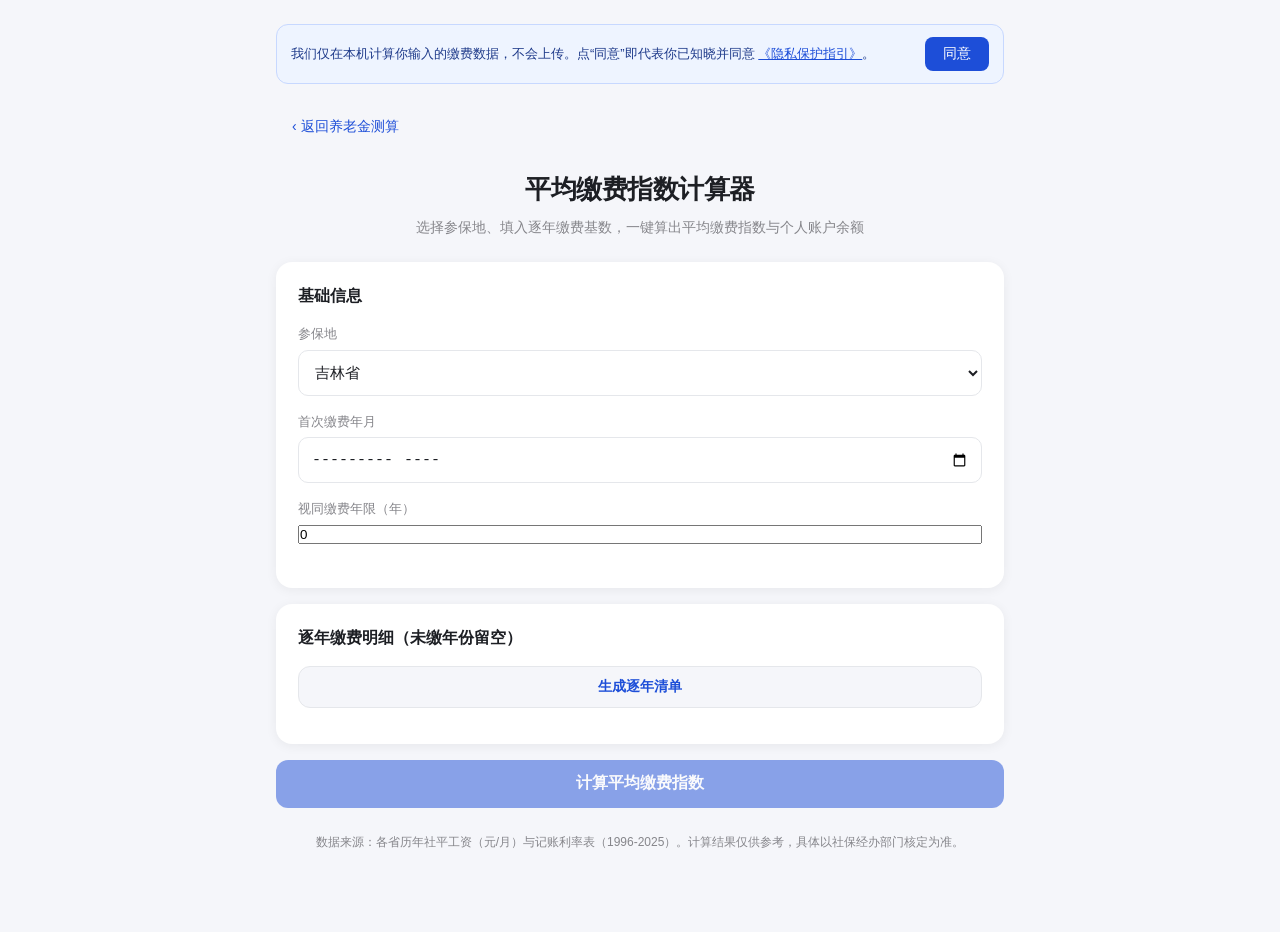
<file: index.html>
<!DOCTYPE html>
<html lang="zh-CN">
<head>
<meta charset="UTF-8">
<meta name="viewport" content="width=device-width, initial-scale=1.0">
<title>平均缴费指数计算器 | 养老金计算平台</title>
<link rel="stylesheet" href="style.css">
</head>
<body>
<div class="container">

  <!-- 隐私合规同意条幅（P0-3）：同意前禁用计算 -->
  <div id="privacyBar" class="privacy-bar" style="display:none">
    <span class="privacy-text">
      我们仅在本机计算你输入的缴费数据，不会上传。点“同意”即代表你已知晓并同意
      <a href="privacy.html" target="_blank" rel="noopener">《隐私保护指引》</a>。
    </span>
    <button class="btn-privacy" id="privacyAgree" type="button">同意</button>
  </div>

  <div style="max-width:760px;margin:0 auto;padding:14px 16px 0">
    <a href="../" style="color:#1d4ed8;font-size:14px;text-decoration:none">‹ 返回养老金测算</a>
  </div>

  <header class="header">
    <h1>平均缴费指数计算器</h1>
    <p>选择参保地、填入逐年缴费基数，一键算出平均缴费指数与个人账户余额</p>
  </header>

  <!-- 基础信息 -->
  <section class="card">
    <div class="card-title">基础信息</div>
    <div class="field">
      <label>参保地</label>
      <select id="province"></select>
      <div class="warn" id="gapHint" style="display:none"></div>
    </div>
    <div class="field">
      <label>首次缴费年月</label>
      <input type="month" id="startDate" min="1990-01">
    </div>
    <div class="field">
      <label>视同缴费年限（年）</label>
      <input type="number" id="deemedYears" min="0" max="40" step="1" value="0" placeholder="如 10（仅部分省份纳入指数）">
      <div class="hint" id="deemedHint"></div>
    </div>
    <div class="field" id="deemedStartField" style="display:none">
      <label>视同起始年</label>
      <input type="number" id="deemedStartYear" min="1970" max="2025" step="1" value="1990" placeholder="如 1990（浙/苏/赣分段取值用）">
      <div class="hint" id="deemedStartHint"></div>
    </div>
    <div class="field" id="gdCityField" style="display:none">
      <label>广东参保城市</label>
      <select id="gdCity">
        <option value="">全省（默认 D=1.000）</option>
        <option value="广州">广州市（D=1.191）</option>
        <option value="深圳">深圳市（D=1.529，独立社平）</option>
        <option value="珠海">珠海市（D=1.389）</option>
        <option value="汕头">汕头市（D=0.821）</option>
        <option value="韶关">韶关市（D=0.836）</option>
        <option value="河源">河源市（D=0.512）</option>
        <option value="梅州">梅州市（D=0.638）</option>
        <option value="惠州">惠州市（D=0.961）</option>
        <option value="汕尾">汕尾市（D=0.584）</option>
        <option value="东莞">东莞市（D=1.169）</option>
        <option value="中山">中山市（D=0.963）</option>
        <option value="江门">江门市（D=1.066）</option>
        <option value="佛山">佛山市（D=1.304）</option>
        <option value="阳江">阳江市（D=0.678）</option>
        <option value="湛江">湛江市（D=0.742）</option>
        <option value="茂名">茂名市（D=0.712）</option>
        <option value="肇庆">肇庆市（D=0.761）</option>
        <option value="云浮">云浮市（D=0.902）</option>
        <option value="清远">清远市（D=0.725）</option>
        <option value="潮州">潮州市（D=0.602）</option>
        <option value="揭阳">揭阳市（D=0.546）</option>
      </select>
      <div class="hint" id="gdCityHint">广东省 1993 年底前视同缴费年限的“视同缴费指数(D)”按粤府函〔2021〕294号 查表；深圳用独立社平算分母。</div>
    </div>
  </section>

  <!-- 逐年缴费明细 -->
  <section class="card">
    <div class="card-title">逐年缴费明细（未缴年份留空）</div>
    <button class="btn-secondary" id="genBtn" type="button">生成逐年清单</button>
    <div id="yearlyWrap" style="display:none">
      <div class="tbl">
        <div class="tr th"><span class="c1">年份</span><span class="c2">月数</span><span class="c3">月均缴费基数</span></div>
        <div id="yearlyRows"></div>
      </div>
    </div>
  </section>

  <button class="btn-primary" id="calcBtn" type="button">计算平均缴费指数</button>

  <!-- 结果 -->
  <section class="card result" id="result" style="display:none">
    <div class="card-title">平均缴费工资指数</div>
    <div class="metric">
      <span class="m-label">本人平均缴费工资指数</span>
      <span class="m-value big" id="avgIndex">-</span>
    </div>
    <div class="metric">
      <span class="m-label">个人账户余额（估算）</span>
      <span class="m-value" id="accountBalance">-</span>
    </div>
    <div class="metric">
      <span class="m-label">累计缴费</span>
      <span class="m-value" id="totalMonths">-</span>
    </div>
    <div class="metric" id="transRow" style="display:none">
      <span class="m-label">过渡性养老金指数 (transIndex)</span>
      <span class="m-value" id="transIndex">-</span>
    </div>
    <div class="warn" id="gapNote" style="display:none"></div>
    <div class="warn" id="deemedNote" style="display:none"></div>

    <div class="card-title" style="margin-top:22px">逐年明细</div>
    <div class="tbl">
      <div class="tr th">
        <span class="c1">年份</span><span class="c2">月数</span><span class="c3">月均基数</span><span class="c4">指数</span><span class="c5">年末余额</span>
      </div>
      <div id="detailRows"></div>
    </div>
  </section>

  <p class="foot">数据来源：各省历年社平工资（元/月）与记账利率表（1996-2025）。计算结果仅供参考，具体以社保经办部门核定为准。</p>
</div>

<div id="toast" class="toast"></div>

<script src="provinces-index-data.js"></script>
<script src="calc-index.js"></script>
<script src="app.js"></script>
</body>
</html>
</file>
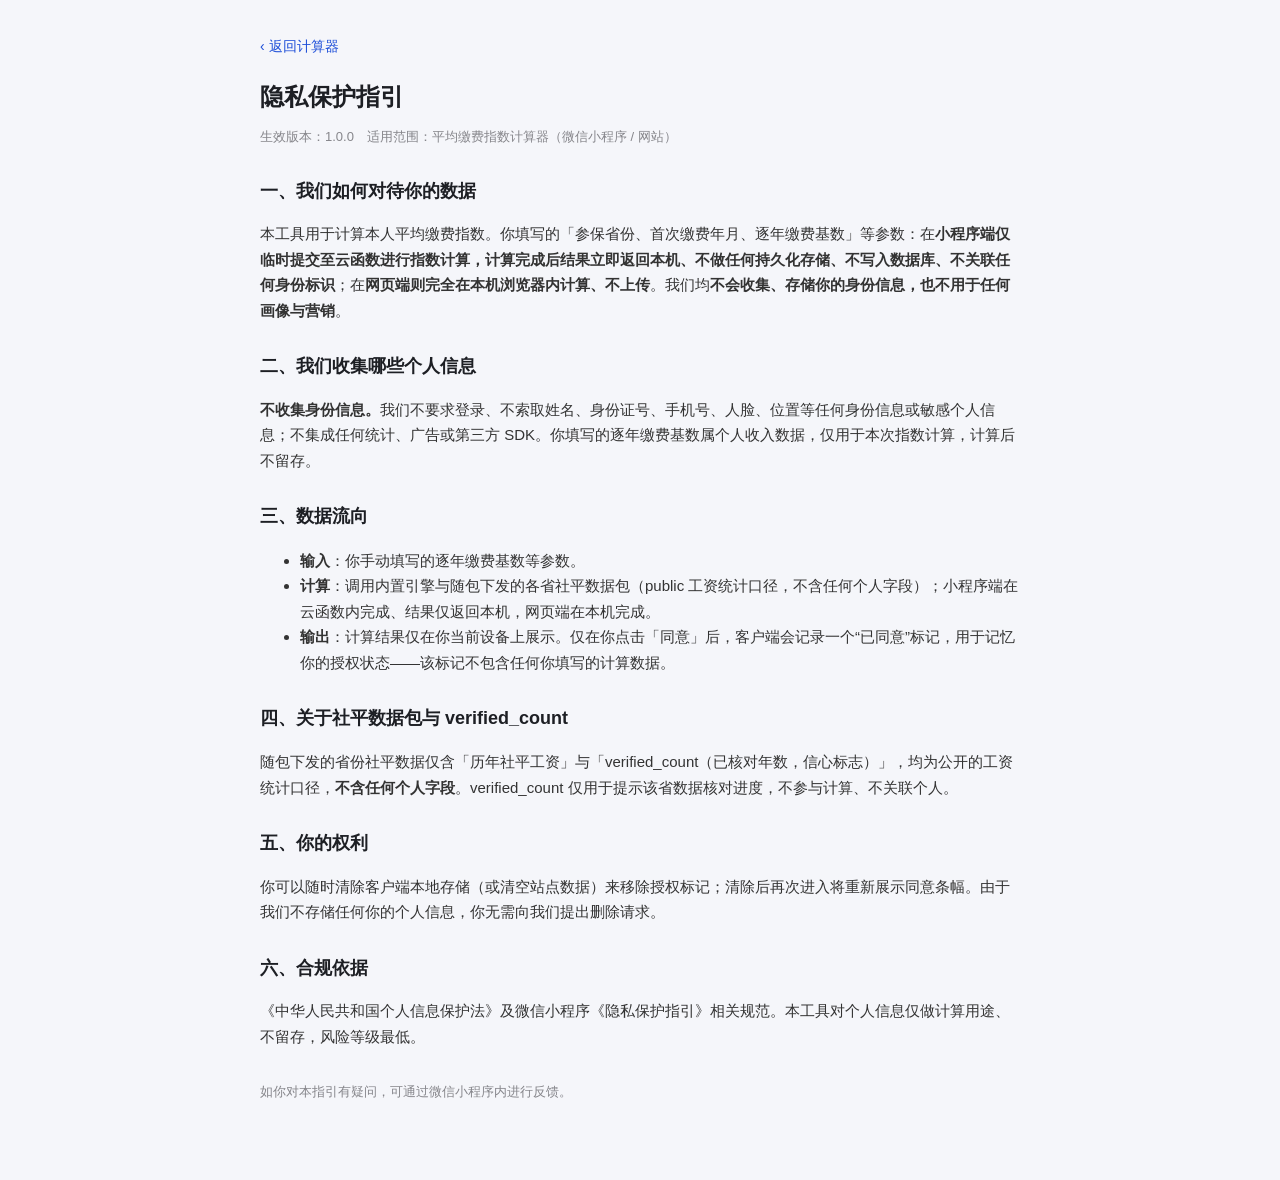
<file: privacy.html>
<!DOCTYPE html>
<html lang="zh-CN">
<head>
<meta charset="UTF-8">
<meta name="viewport" content="width=device-width, initial-scale=1.0">
<title>隐私保护指引 | 平均缴费指数计算器</title>
<style>
  body { font-family: -apple-system, BlinkMacSystemFont, 'Segoe UI', 'PingFang SC', 'Microsoft YaHei', sans-serif; background:#f5f6fa; color:#1d1f24; line-height:1.7; margin:0; }
  .wrap { max-width:760px; margin:0 auto; padding:32px 18px 64px; }
  h1 { font-size:24px; margin:0 0 8px; }
  h2 { font-size:18px; margin:28px 0 8px; }
  p, li { font-size:15px; color:#333; }
  a { color:#1d4ed8; }
  .meta { color:#86868b; font-size:13px; margin-bottom:8px; }
  .back { display:inline-block; margin-bottom:18px; color:#1d4ed8; text-decoration:none; font-size:14px; }
</style>
</head>
<body>
<div class="wrap">
  <a class="back" href="index.html">‹ 返回计算器</a>
  <h1>隐私保护指引</h1>
  <div class="meta">生效版本：1.0.0　适用范围：平均缴费指数计算器（微信小程序 / 网站）</div>

  <h2>一、我们如何对待你的数据</h2>
  <p>本工具用于计算本人平均缴费指数。你填写的「参保省份、首次缴费年月、逐年缴费基数」等参数：在<strong>小程序端仅临时提交至云函数进行指数计算，计算完成后结果立即返回本机、不做任何持久化存储、不写入数据库、不关联任何身份标识</strong>；在<strong>网页端则完全在本机浏览器内计算、不上传</strong>。我们均<strong>不会收集、存储你的身份信息，也不用于任何画像与营销</strong>。</p>

  <h2>二、我们收集哪些个人信息</h2>
  <p><strong>不收集身份信息。</strong>我们不要求登录、不索取姓名、身份证号、手机号、人脸、位置等任何身份信息或敏感个人信息；不集成任何统计、广告或第三方 SDK。你填写的逐年缴费基数属个人收入数据，仅用于本次指数计算，计算后不留存。</p>

  <h2>三、数据流向</h2>
  <ul>
    <li><strong>输入</strong>：你手动填写的逐年缴费基数等参数。</li>
    <li><strong>计算</strong>：调用内置引擎与随包下发的各省社平数据包（public 工资统计口径，不含任何个人字段）；小程序端在云函数内完成、结果仅返回本机，网页端在本机完成。</li>
    <li><strong>输出</strong>：计算结果仅在你当前设备上展示。仅在你点击「同意」后，客户端会记录一个“已同意”标记，用于记忆你的授权状态——该标记不包含任何你填写的计算数据。</li>
  </ul>

  <h2>四、关于社平数据包与 verified_count</h2>
  <p>随包下发的省份社平数据仅含「历年社平工资」与「verified_count（已核对年数，信心标志）」，均为公开的工资统计口径，<strong>不含任何个人字段</strong>。verified_count 仅用于提示该省数据核对进度，不参与计算、不关联个人。</p>

  <h2>五、你的权利</h2>
  <p>你可以随时清除客户端本地存储（或清空站点数据）来移除授权标记；清除后再次进入将重新展示同意条幅。由于我们不存储任何你的个人信息，你无需向我们提出删除请求。</p>

  <h2>六、合规依据</h2>
  <p>《中华人民共和国个人信息保护法》及微信小程序《隐私保护指引》相关规范。本工具对个人信息仅做计算用途、不留存，风险等级最低。</p>

  <p style="margin-top:32px;color:#86868b;font-size:13px">如你对本指引有疑问，可通过微信小程序内进行反馈。</p>
</div>
</body>
</html>
</file>
<file: style.css>
:root {
  --bg: #f5f6fa;
  --card: #ffffff;
  --text: #1d1f24;
  --sub: #86868b;
  --accent: #1d4ed8;
  --accent-dark: #1740b0;
  --border: #e5e7eb;
  --warn-bg: #fff7ed;
  --warn-text: #b45309;
  --radius: 16px;
  --shadow: 0 2px 12px rgba(0, 0, 0, .06);
}

* { margin: 0; padding: 0; box-sizing: border-box; }

body {
  font-family: -apple-system, BlinkMacSystemFont, 'Segoe UI', 'PingFang SC', 'Microsoft YaHei', sans-serif;
  background: var(--bg);
  color: var(--text);
  line-height: 1.5;
  min-height: 100vh;
}

.container { max-width: 760px; margin: 0 auto; padding: 24px 16px 80px; }

/* 隐私合规同意条幅（P0-3） */
.privacy-bar {
  display: flex; align-items: center; gap: 12px;
  background: #eef4ff; border: 1px solid #c7d8ff;
  color: #1e3a8a; border-radius: 12px;
  padding: 12px 14px; margin: 0 auto 16px; max-width: 760px;
  font-size: 13px; line-height: 1.5;
}
.privacy-bar .privacy-text { flex: 1; }
.privacy-bar .privacy-text a { color: var(--accent); text-decoration: underline; }
.btn-privacy {
  flex: 0 0 auto; border: none; background: var(--accent); color: #fff;
  border-radius: 8px; padding: 8px 18px; font-size: 14px; cursor: pointer;
}
.btn-privacy:hover { background: var(--accent-dark); }
.btn-primary.disabled { opacity: .5; cursor: not-allowed; pointer-events: none; }


.header { text-align: center; padding: 32px 0 24px; }
.header h1 { font-size: 26px; font-weight: 700; letter-spacing: -.02em; }
.header p { color: var(--sub); margin-top: 8px; font-size: 14px; }

.card {
  background: var(--card);
  border-radius: var(--radius);
  padding: 22px;
  margin-bottom: 16px;
  box-shadow: var(--shadow);
}
.card-title { font-size: 16px; font-weight: 600; margin-bottom: 16px; }

.field { display: flex; flex-direction: column; gap: 6px; margin-bottom: 16px; }
.field:last-child { margin-bottom: 0; }
.field label { font-size: 13px; color: var(--sub); font-weight: 500; }

select, input[type="month"] {
  height: 46px;
  border: 1px solid var(--border);
  border-radius: 10px;
  padding: 0 12px;
  font-size: 15px;
  outline: none;
  background: var(--card);
  width: 100%;
  color: var(--text);
}
select:focus, input[type="month"]:focus {
  border-color: var(--accent);
  box-shadow: 0 0 0 3px rgba(29, 78, 216, .12);
}

.warn {
  font-size: 13px;
  color: var(--warn-text);
  background: var(--warn-bg);
  border-radius: 8px;
  padding: 10px 12px;
  margin-top: 8px;
}

.btn-primary, .btn-secondary {
  height: 48px;
  border: none;
  border-radius: 12px;
  font-size: 16px;
  font-weight: 600;
  cursor: pointer;
  width: 100%;
  transition: background .2s;
}
.btn-primary { background: var(--accent); color: #fff; }
.btn-primary:hover { background: var(--accent-dark); }
.btn-secondary {
  background: var(--bg);
  color: var(--accent);
  border: 1px solid var(--border);
  height: 42px;
  font-size: 14px;
  margin-bottom: 14px;
}
.btn-secondary:hover { background: #eef2ff; }

/* 表格 */
.tbl { width: 100%; }
.tr { display: flex; align-items: center; gap: 8px; padding: 8px 4px; border-bottom: 1px solid #f1f1f4; }
.tr.th { font-size: 12px; color: var(--sub); font-weight: 600; border-bottom: 1px solid var(--border); }
.tr .c1 { flex: 0 0 64px; }
.tr .c2 { flex: 0 0 64px; }
.tr .c3 { flex: 1 1 auto; }
.tr .c4 { flex: 0 0 72px; text-align: right; }
.tr .c5 { flex: 0 0 96px; text-align: right; }
.yr-year { font-size: 14px; font-weight: 500; }
.yr-months, .yr-base {
  height: 40px;
  border: 1px solid var(--border);
  border-radius: 8px;
  padding: 0 8px;
  font-size: 14px;
  text-align: center;
  outline: none;
  font-variant-numeric: tabular-nums;
}
.yr-base { text-align: left; }
.yr-months:focus, .yr-base:focus { border-color: var(--accent); }

/* 结果 */
.result .metric {
  display: flex;
  flex-direction: column;
  gap: 4px;
  padding: 14px 0;
  border-bottom: 1px solid #f1f1f4;
}
.result .metric:last-of-type { border-bottom: none; }
.m-label { font-size: 13px; color: var(--sub); }
.m-value { font-size: 18px; font-weight: 600; }
.m-value.big { font-size: 34px; font-weight: 700; color: var(--accent); letter-spacing: -.02em; }

.foot { text-align: center; color: var(--sub); font-size: 12px; margin-top: 24px; line-height: 1.7; }

/* toast */
.toast {
  position: fixed;
  left: 50%;
  bottom: 40px;
  transform: translateX(-50%) translateY(20px);
  background: rgba(29, 31, 36, .92);
  color: #fff;
  padding: 12px 20px;
  border-radius: 10px;
  font-size: 14px;
  opacity: 0;
  pointer-events: none;
  transition: opacity .25s, transform .25s;
  z-index: 999;
  max-width: 86%;
  text-align: center;
}
.toast.show { opacity: 1; transform: translateX(-50%) translateY(0); }

@media (max-width: 600px) {
  .tr .c5 { flex-basis: 84px; }
  .m-value.big { font-size: 30px; }
}
</file>
